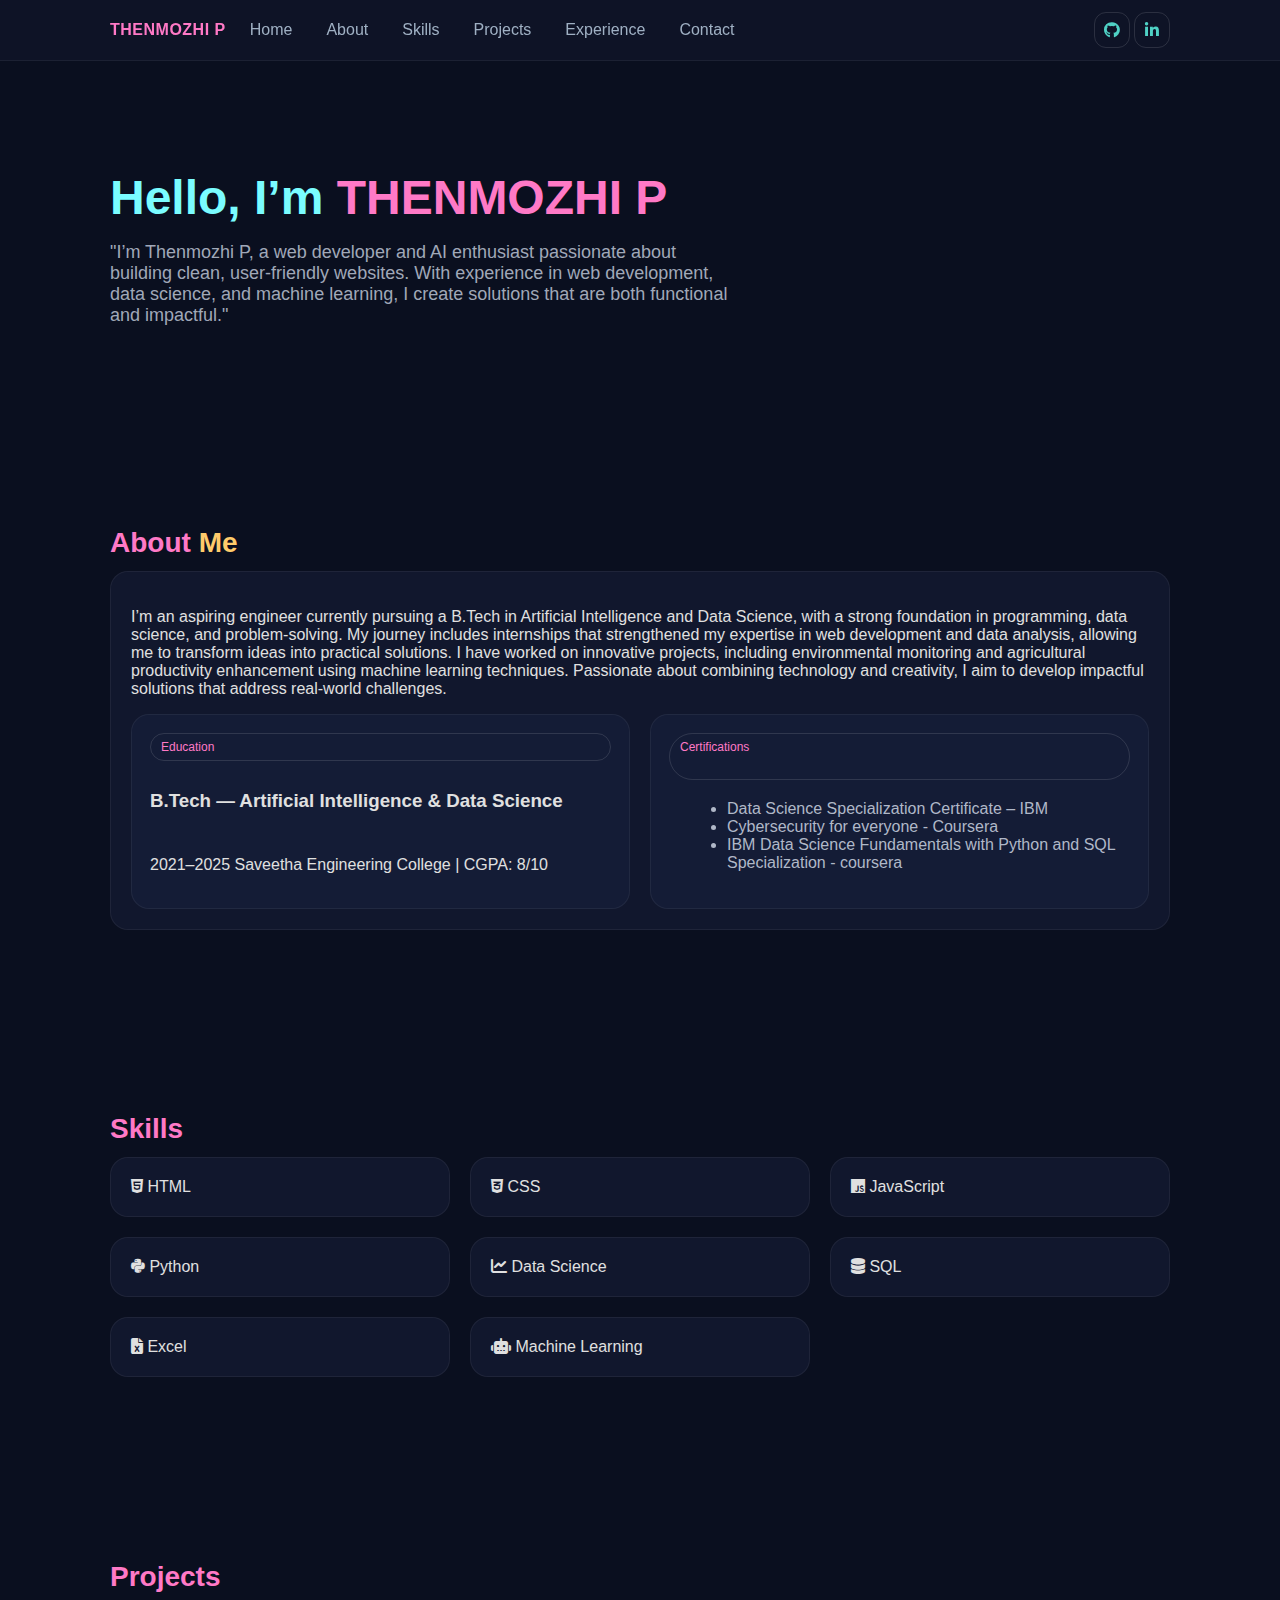
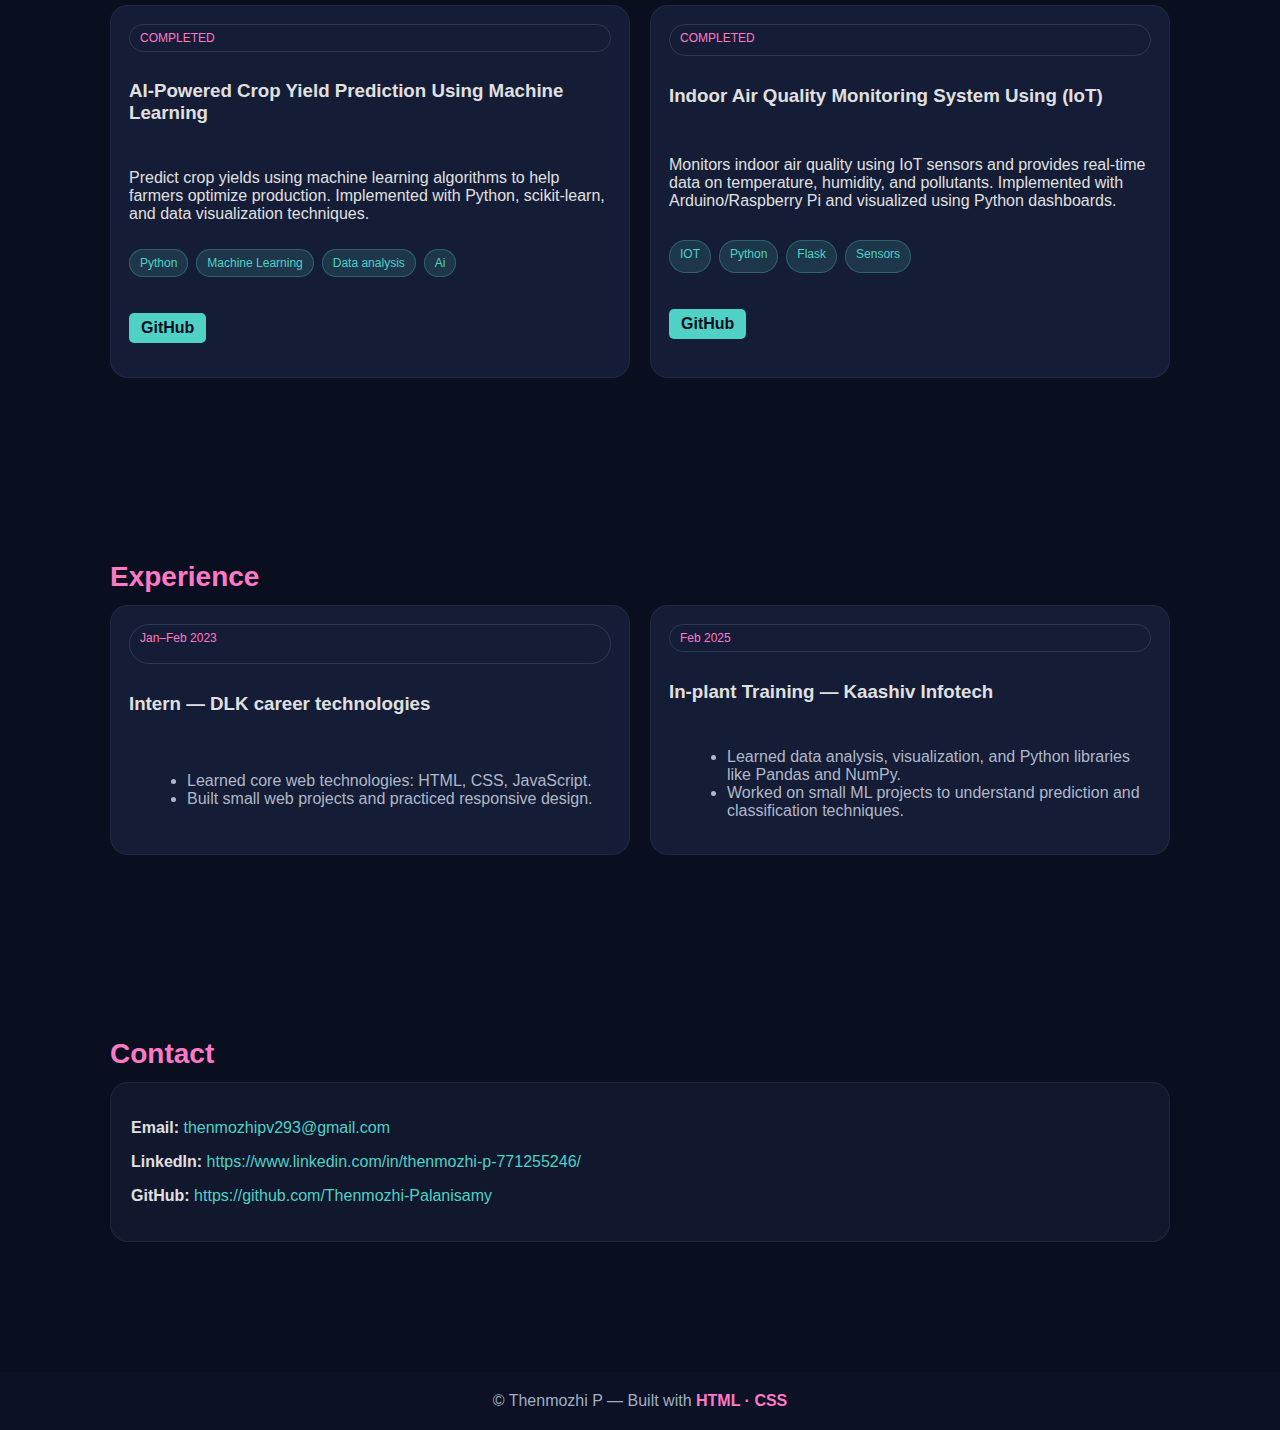
<file: index.html>
<!DOCTYPE html>
<html lang="en">
<head>
  <meta charset="UTF-8" />
  <meta name="viewport" content="width=device-width, initial-scale=1" />
  <title>Thenmozhi P — Portfolio</title>
  <meta name="description" content="Thenmozhi P — AI/ML & Full-Stack enthusiast. Projects, skills, experience, and contact." />

  <!-- Social profiles in <head> -->
  <link rel="me" href="https://github.com/Thenmozhi-Palanisamy" />
  <link rel="me" href="https://www.linkedin.com/in/thenmozhi-p-771255246/" />

  

  <!-- Icons (optional) -->
  <link rel="stylesheet" href="https://cdnjs.cloudflare.com/ajax/libs/font-awesome/6.5.2/css/all.min.css" crossorigin="anonymous" referrerpolicy="no-referrer"/>

  <link rel="stylesheet" href="style.css" />
</head>

<body>

  <header class="site-header">
    <nav class="nav">
      <div class="brand"><span class="accent">THENMOZHI P</span></div>
      <a href="#home">Home</a>
      <a href="#about">About</a>
      <a href="#skills">Skills</a>
      <a href="#projects">Projects</a>
      <a href="#experience">Experience</a>
      <a href="#contact">Contact</a>
      <div class="spacer"></div>
      <div class="social">
        <a id="gh-icon" href="https://github.com/Thenmozhi-Palanisamy" target="_blank">
          <i class="fa-brands fa-github"></i>
        </a>
        <a id="li-icon" href="https://www.linkedin.com/in/thenmozhi-p-771255246/" target="_blank" >
          <i class="fa-brands fa-linkedin-in"></i>
        </a>
      </div>
    </nav>
  </header>

  <main>
    <!-- HERO -->
    <section id="home" class="section hero">
      <div class="hero-text">
        <h1 class="title">Hello, I’m <span class="accent">THENMOZHI P</span></h1>
        <p class="subtitle">
          "I’m Thenmozhi P, a web developer and AI enthusiast passionate about building clean, user-friendly websites. With experience in web development, data science, and machine learning, I create solutions that are both functional and impactful."
        </p>
        
      </div>
      
      </div>
    </section>

    <!-- ABOUT -->
    <section id="about" class="section">
      <h2 class="section-title"><span class="accent">About</span> Me</h2>
      <div class="panel">
        <p>
          I’m an aspiring engineer currently pursuing a B.Tech in Artificial Intelligence and Data Science, with a strong foundation in programming, data science, and problem-solving. My journey includes internships that strengthened my expertise in web development and data analysis, allowing me to transform ideas into practical solutions.
I have worked on innovative projects, including environmental monitoring and agricultural productivity enhancement using machine learning techniques. Passionate about combining technology and creativity, I aim to develop impactful solutions that address real-world challenges.
        </p>
        <div class="grid two">
          <div class="card">
            <span class="badge">Education</span>
            <h3>B.Tech — Artificial Intelligence & Data Science</h3>
            <p>2021–2025 Saveetha Engineering College | CGPA: 8/10</p>
          </div>
          <div class="card">
            <span class="badge">Certifications</span>
            <ul class="list">
              <li>Data Science Specialization Certificate – IBM</li>
              <li>Cybersecurity for everyone  - Coursera</li>
              <li>IBM Data Science  Fundamentals with Python  and SQL Specialization - coursera
</li>
            </ul>
          </div>
        </div>
      </div>
    </section>

    <!-- SKILLS -->
    <!-- SKILLS -->
<!-- Add this in your <head> -->
<link rel="stylesheet" href="https://cdnjs.cloudflare.com/ajax/libs/font-awesome/6.4.0/css/all.min.css">

<section id="skills" class="section">
  <h2 class="section-title"><span class="accent">Skills</span></h2>
  <div class="grid two">
    <div class="panel skill">
      <div class="skill-head">
        <span><i class="fab fa-html5"></i> HTML</span><span></span>
      </div>
      <div class="bar">
        <span style="width:95%;"></span>
      </div>
    </div>

    <div class="panel skill">
      <div class="skill-head">
        <span><i class="fab fa-css3-alt"></i> CSS</span><span></span>
      </div>
      <div class="bar">
        <span style="width:90%;"></span>
      </div>
    </div>

    <div class="panel skill">
      <div class="skill-head">
        <span><i class="fab fa-js"></i> JavaScript</span><span></span>
      </div>
      <div class="bar">
        <span style="width:85%;"></span>
      </div>
    </div>

    <div class="panel skill">
      <div class="skill-head">
        <span><i class="fab fa-python"></i> Python</span><span></span>
      </div>
      <div class="bar">
        <span style="width:90%;"></span>
      </div>
    </div>

    <div class="panel skill">
      <div class="skill-head">
        <span><i class="fas fa-chart-line"></i> Data Science</span><span></span>
      </div>
      <div class="bar">
        <span style="width:85%;"></span>
      </div>
    </div>

    <div class="panel skill">
      <div class="skill-head">
        <span><i class="fas fa-database"></i> SQL</span><span></span>
      </div>
      <div class="bar">
        <span style="width:80%;"></span>
      </div>
    </div>

    <div class="panel skill">
      <div class="skill-head">
        <span><i class="fas fa-file-excel"></i> Excel</span><span></span>
      </div>
      <div class="bar">
        <span style="width:85%;"></span>
      </div>
    </div>

    <div class="panel skill">
      <div class="skill-head">
        <span><i class="fas fa-robot"></i> Machine Learning</span><span></span>
      </div>
      <div class="bar">
        <span style="width:80%;"></span>
      </div>
    </div>
  </div>
</section>



    <!-- PROJECTS -->
    <section id="projects" class="section">
      <h2 class="section-title"><span class="accent">Projects</span></h2>
      <div class="grid two">
        <article class="card">
          <div class="badge">COMPLETED</div>
          <h3>AI-Powered Crop Yield Prediction Using Machine Learning</h3>
          <p>Predict crop yields using machine learning algorithms to help farmers optimize production.
    Implemented with Python, scikit-learn, and data visualization techniques.</p>
          <div class="tags">
            <span class="tag">Python</span><span class="tag">Machine Learning</span>
            <span class="tag">Data analysis</span><span class="tag">Ai</span>
          </div>
          <p><a class="btn tiny" href="https://github.com/Thenmozhi-Palanisamy/AI-powered-Crop-Yield-Prediction-Using-ML" target="_blank">GitHub</a></p>
        </article>
        <article class="card">
          <div class="badge">COMPLETED</div>
          <h3>Indoor Air Quality Monitoring System Using (IoT) </h3>
          <p> Monitors indoor air quality using IoT sensors and provides real-time data on temperature, humidity, and pollutants.
    Implemented with Arduino/Raspberry Pi and visualized using Python dashboards.</p>
          <div class="tags">
            <span class="tag">IOT</span><span class="tag">Python</span>
            <span class="tag">Flask</span><span class="tag">Sensors</span>
          </div>
          <p><a class="btn tiny" href="https://github.com/Thenmozhi-Palanisamy/Air-pollution-prediction" target="_blank">GitHub</a></p>
        </article>
        
          
    </section>

    <!-- EXPERIENCE -->
    <section id="experience" class="section">
      <h2 class="section-title"><span class="accent">Experience</span></h2>
      <div class="grid two">
        <article class="card">
          <div class="badge">Jan–Feb 2023</div>
          <h3>Intern — DLK career technologies</h3>
          <ul class="list">
            <li>Learned core web technologies: HTML, CSS, JavaScript.</li>
            <li>Built small web projects and practiced responsive design.</li>
          </ul>
        </article>
        <article class="card">
          <div class="badge">Feb 2025</div>
          <h3>In-plant Training — Kaashiv Infotech</h3>
          <ul class="list">
            <li>Learned data analysis, visualization, and Python libraries like Pandas and NumPy.</li>
            <li>Worked on small ML projects to understand prediction and classification techniques.</li>
          </ul>
        </article>
      </div>
    </section>

    <!-- CONTACT -->
    <section id="contact" class="section">
      <h2 class="section-title"><span class="accent">Contact</span></h2>
      <div class="panel">
        <p><strong>Email:</strong> <a href="mailto:thenmozhi293@gmail.com">thenmozhipv293@gmail.com</a></p>
        <p><strong>LinkedIn:</strong> <a id="li-link" href="https://www.linkedin.com/in/thenmozhi-p-771255246/" target="_blank">https://www.linkedin.com/in/thenmozhi-p-771255246/</a></p>
        <p><strong>GitHub:</strong> <a id="gh-link" href="https://github.com/Thenmozhi-Palanisamy" target="_blank">https://github.com/Thenmozhi-Palanisamy</a></p>
      </div>
    </section>
  </main>

  <footer class="site-footer">
    © <span id="year"></span> Thenmozhi P — Built with <span class="accent">HTML · CSS </span>
  </footer>

  
</body>
</html>
</file>
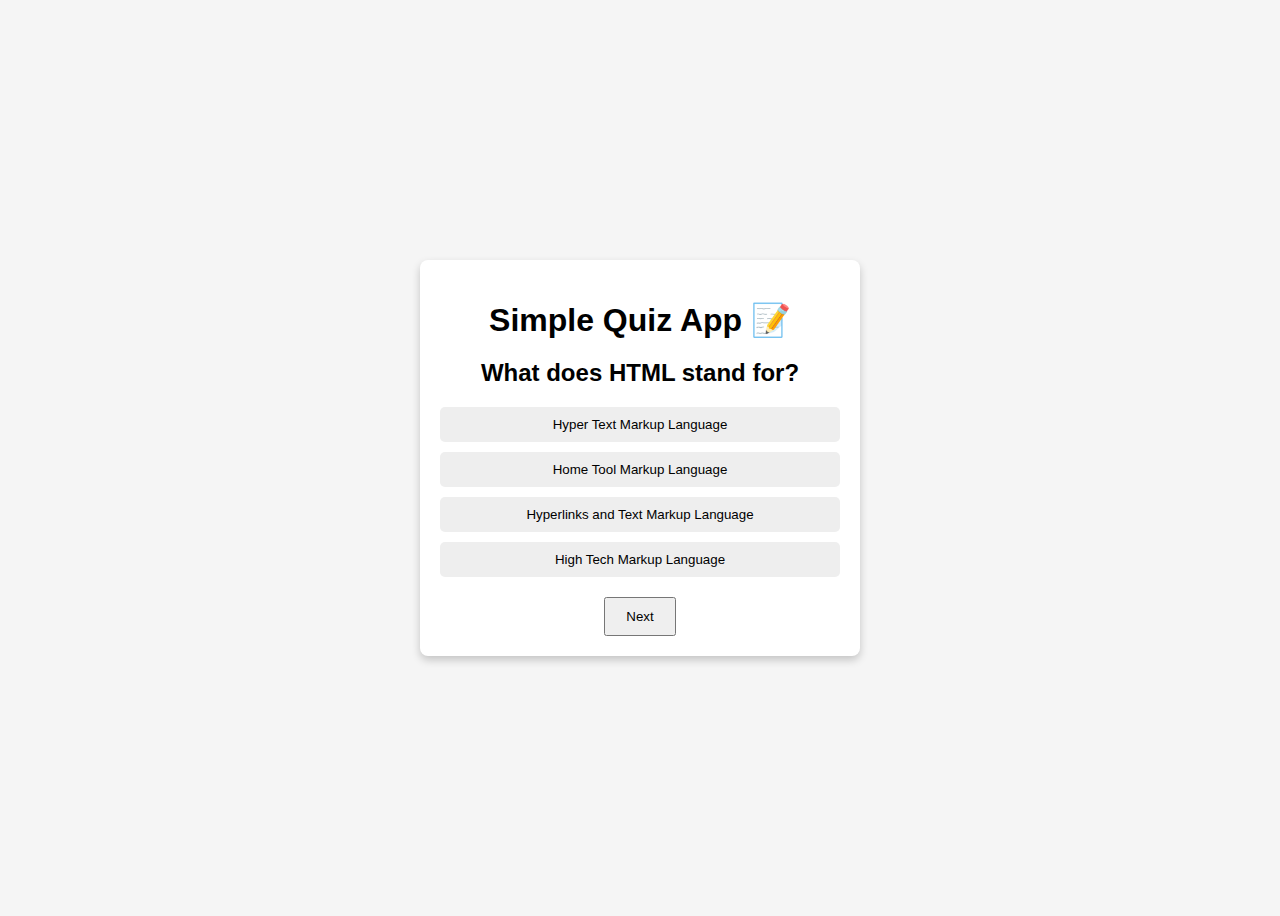
<file: index1.html>
<!DOCTYPE html>
<html lang="en">
<head>
  <meta charset="UTF-8">
  <meta name="viewport" content="width=device-width, initial-scale=1.0">
  <title>Quiz App</title>
  <link rel="stylesheet" href="style1.css">
</head>
<body>
  <div class="quiz-container">
    <h1>Simple Quiz App 📝</h1>
    <div id="quiz">
      <h2 id="question">Question text</h2>
      <div class="options">
        <button class="option" onclick="selectAnswer(0)"></button>
        <button class="option" onclick="selectAnswer(1)"></button>
        <button class="option" onclick="selectAnswer(2)"></button>
        <button class="option" onclick="selectAnswer(3)"></button>
      </div>
      <button id="nextBtn" onclick="nextQuestion()">Next</button>
    </div>
    <div id="result" class="hidden">
      <h2>Your Score: <span id="score"></span></h2>
      <button onclick="restartQuiz()">Restart</button>
    </div>
  </div>

  <script src="script.js"></script>
</body>
</html>
</file>
<file: style.css>
/* ===== Base Styles ===== */
* {
  box-sizing: border-box;
}

html, body {
  margin: 0;
  padding: 0;
  background: #0a0f1f; /* Darker background */
  color: #e0e0e0;       /* Light text */
  font-family: Arial, sans-serif;
  scroll-behavior: smooth;
}

a {
  color: #4fd1c5; /* Teal links */
  text-decoration: none;
}

a:hover {
  text-decoration: underline;
  color: #ff79c6; /* Pink hover */
}

/* Accent text */
.accent {
  color: #ff79c6; /* Vibrant pink */
  font-weight: bold;
}

/* ===== Header / Navigation ===== */
.site-header {
  position: sticky;
  top: 0;
  z-index: 50;
  background: rgba(15, 20, 40, 0.85);
  border-bottom: 1px solid rgba(255, 255, 255, 0.06);
}

.nav {
  max-width: 1100px;
  margin: 0 auto;
  display: flex;
  align-items: center;
  gap: 14px;
  padding: 12px 20px;
}

.nav a {
  padding: 8px 10px;
  border-radius: 10px;
  color: #9fb0c3;
}

.nav a:hover {
  color: #ffffff;
  background: rgba(255, 255, 255, 0.08);
}

.brand {
  font-weight: 900;
  letter-spacing: 0.5px;
  color: #ffcb6b; /* Golden accent for brand */
}

.spacer {
  flex: 1;
}

.social a {
  display: inline-flex;
  align-items: center;
  justify-content: center;
  width: 36px;
  height: 36px;
  border-radius: 12px;
  border: 1px solid rgba(255, 255, 255, 0.12);
  color: #4fd1c5;
}

.social a:hover {
  border-color: #ff79c6;
  color: #ff79c6;
}

/* ===== Sections ===== */
.section {
  max-width: 1100px;
  margin: 0 auto;
  padding: 80px 20px;
}

.section-title {
  font-size: 28px;
  margin-bottom: 12px;
  color: #ffcb6b; /* Golden section titles */
}

.title {
  font-size: 48px;
  line-height: 1.05;
  margin-bottom: 10px;
  font-weight: 900;
  color: #7afcff; /* Bright cyan for main headings */
}

.subtitle {
  color: #a0a8b8;
  font-size: 18px;
}

/* ===== Hero / Panel ===== */
.hero {
  display: grid;
  grid-template-columns: 1.2fr 0.8fr;
  gap: 24px;
  align-items: center;
}

.panel {
  background: #11172d;
  border: 1px solid rgba(255, 255, 255, 0.06);
  border-radius: 18px;
  padding: 20px;
}

.panel ul {
  margin: 10px 0 0 18px;
}

/* ===== Grid Layouts ===== */
.grid {
  display: grid;
  gap: 20px;
}

.grid.two {
  grid-template-columns: repeat(auto-fit, minmax(260px, 1fr));
}



/* ===== Cards ===== */
.card {
  background: #141c36;
  border: 1px solid rgba(255, 255, 255, 0.06);
  border-radius: 18px;
  padding: 18px;
  display: grid;
  gap: 10px;
}

.badge {
  display: inline-block;
  padding: 6px 10px;
  border-radius: 999px;
  border: 1px solid rgba(255, 255, 255, 0.12);
  font-size: 12px;
  color: #ff79c6; /* Pink badges */
}

.list {
  margin-left: 18px;
  color: #b0b8c8;
}

/* ===== Tags ===== */
.tags {
  display: flex;
  flex-wrap: wrap;
  gap: 8px;
}

.tag {
  font-size: 12px;
  padding: 6px 10px;
  border-radius: 999px;
  background: rgba(79, 209, 197, 0.15); /* light teal background */
  border: 1px solid rgba(79, 209, 197, 0.3);
  color: #4fd1c5; /* teal text */
}

/* ===== Buttons ===== */
.btn {
  display: inline-block;
  padding: 6px 12px;
  background-color: #4fd1c5;
  color: #0a0f1f;
  border-radius: 5px;
  margin-top: 10px;
  font-weight: bold;
}

.btn.primary {
  background-color: #ff79c6;
  color: #ffffff;
}

/* ===== Footer ===== */
.site-footer {
  text-align: center;
  padding: 20px;
  background: #0c1125;
  color: #9fb0c3;
  margin-top: 50px;
}
</file>
<file: style1.css>
body {
  font-family: Arial, sans-serif;
  background: #f5f5f5;
  display: flex;
  justify-content: center;
  align-items: center;
  height: 100vh;
}

.quiz-container {
  background: white;
  padding: 20px;
  border-radius: 8px;
  width: 400px;
  text-align: center;
  box-shadow: 0 4px 8px rgba(0,0,0,0.2);
}

h1 {
  margin-bottom: 20px;
}

.options {
  display: flex;
  flex-direction: column;
  gap: 10px;
  margin: 20px 0;
}

.option {
  padding: 10px;
  border: none;
  border-radius: 5px;
  background: #eee;
  cursor: pointer;
}

.option:hover {
  background: #ddd;
}

#nextBtn {
  padding: 10px 20px;
  cursor: pointer;
}

.hidden {
  display: none;
}
</file>
